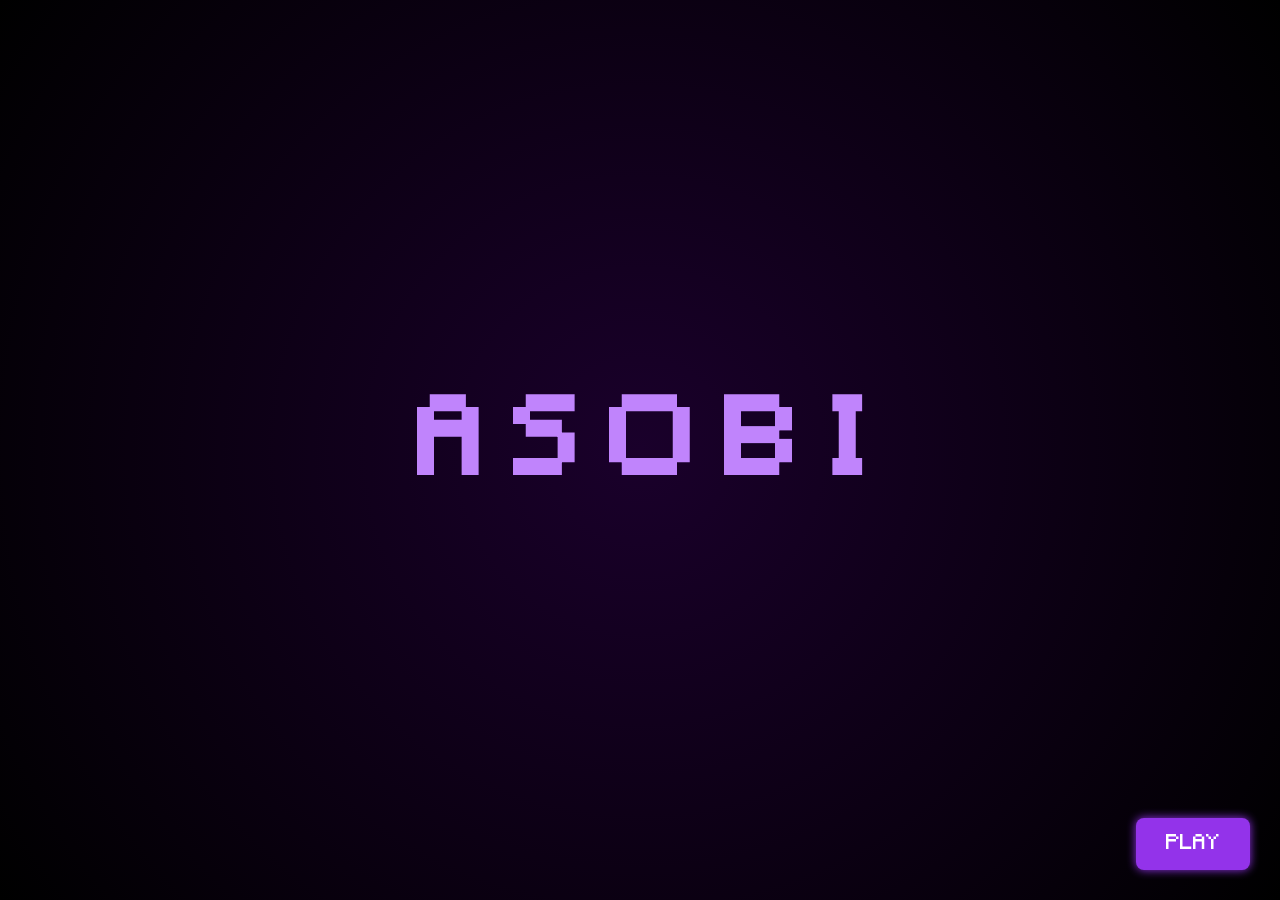
<file: index.html>
<!doctype html>
<html lang="en">
  <head>
    <meta charset="UTF-8" />
    <meta name="viewport" content="width=device-width, initial-scale=1.0" />
    <title>Welcome to ASOBI</title>
    <link rel="stylesheet" href="./css/styles.css" />
    <style>
      @font-face {
        font-family: "Minecraft";
        src: url("./assets/fonts/Minecraft.ttf") format("truetype");
      }
      body {
        height: 100vh;
        display: flex;
        justify-content: center;
        align-items: center;
        font-family: "Minecraft";
      }
      .welcome {
        font-size: clamp(2.5rem, 8vw, 20rem);
      }
      .welcome span {
        display: inline-block;
        color: #c084fc;
        animation: bounce 1s infinite;
      }
      .welcome span:nth-child(1) {
        animation-delay: 0s;
      }
      .welcome span:nth-child(2) {
        animation-delay: 0.1s;
      }
      .welcome span:nth-child(3) {
        animation-delay: 0.2s;
      }
      .welcome span:nth-child(4) {
        animation-delay: 0.3s;
      }
      .welcome span:nth-child(5) {
        animation-delay: 0.4s;
      }

      .play-btn {
        position: fixed;
        bottom: 30px;
        right: 30px;
        font-size: 20px;
        padding: 15px 30px;
        background: #9333ea;
        color: white;
        border: none;
        border-radius: 8px;
        cursor: pointer;
        box-shadow: 0 0 10px #9333ea;
        transition: 0.3s;
        font-family: 'Minecraft';
      }

      .play-btn:hover {
        background: #a855f7;
        transform: scale(1.1);
      }
      @keyframes bounce {
        0%,
        100% {
          transform: translateY(0);
        }
        50% {
          transform: translateY(-20px);
        }
      }
    </style>
  </head>
  <body>
    <h1 class="welcome">
      <span>A</span>
      <span>S</span>
      <span>O</span>
      <span>B</span>
      <span>I</span>
    </h1>
    <a href="games.html"><button class="play-btn">PLAY</button></a>
  </body>
</html>
</file>
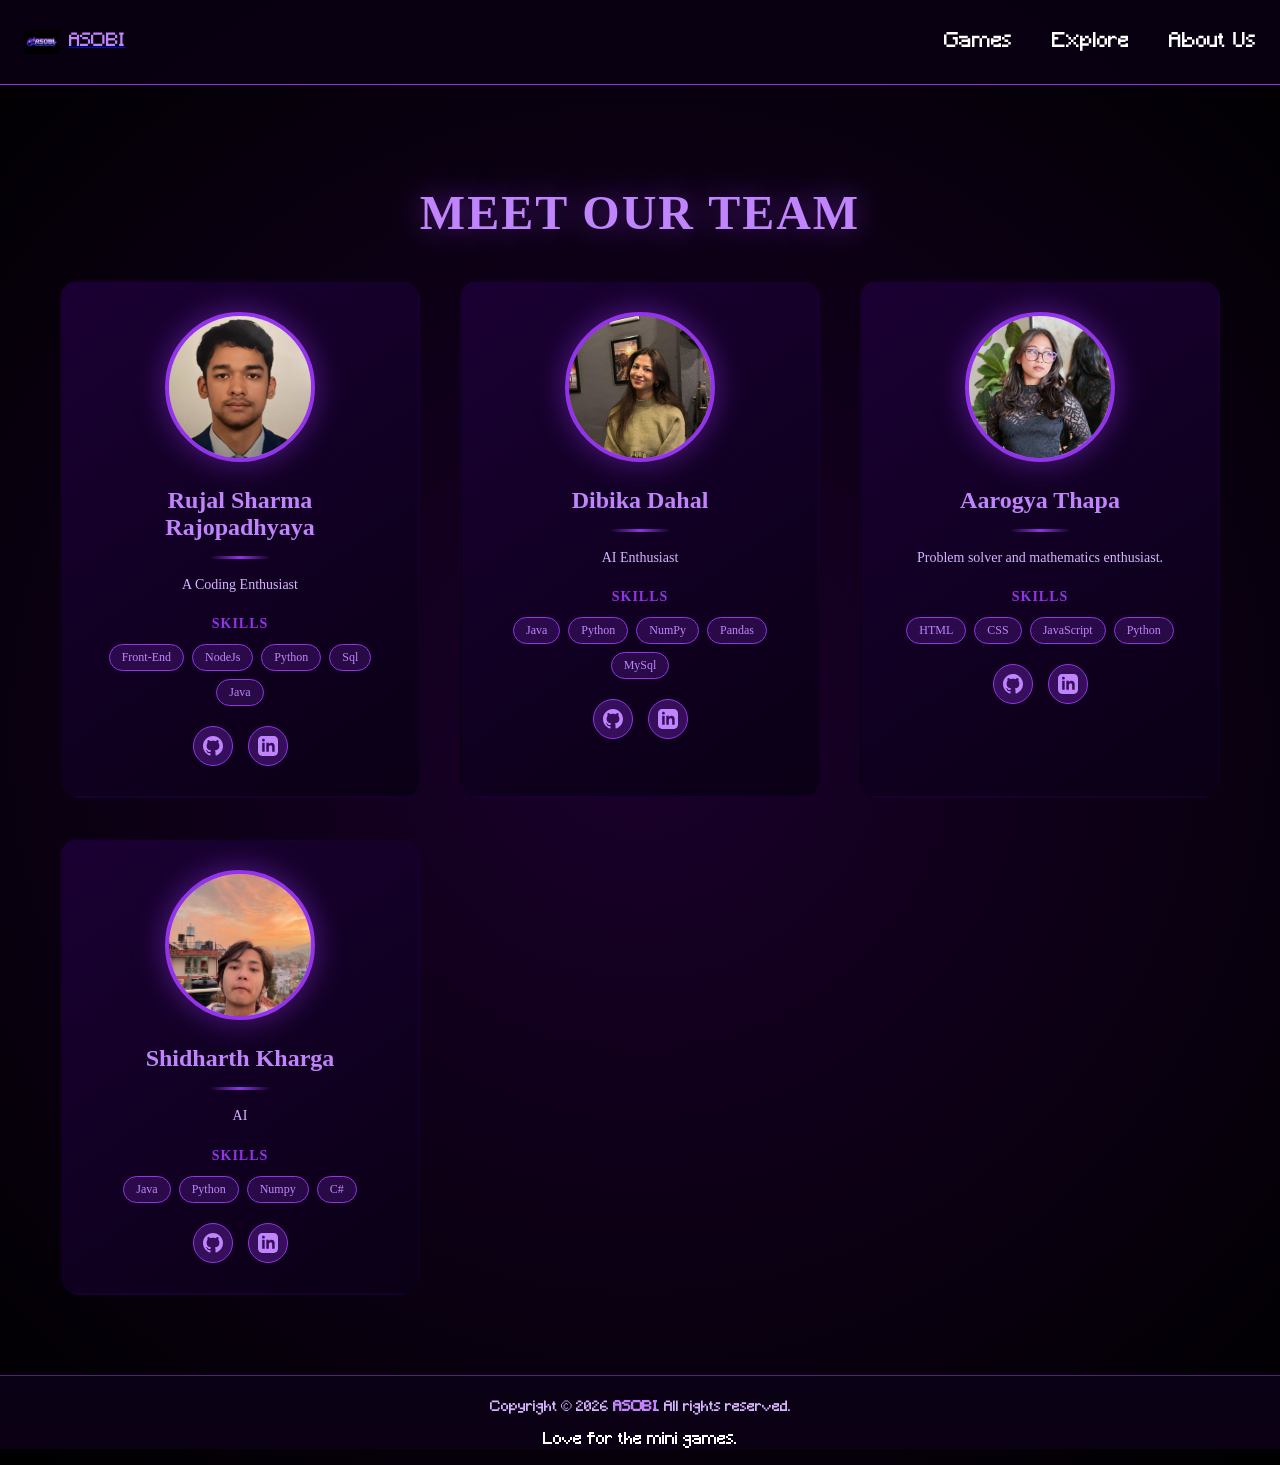
<file: about.html>
<!doctype html>
<html lang="en">
  <head>
    <meta charset="UTF-8" />
    <meta name="viewport" content="width=device-width, initial-scale=1.0" />
    <title>About</title>
    <link rel="stylesheet" href="./css/styles.css" />
    <style>
      @font-face {
        font-family: "Minecraft";
        src: url("./assets/fonts/Minecraft.ttf") format("truetype");
      }
      .about-section {
        padding: 60px 40px;
        max-width: 1400px;
        margin: 0 auto;
      }

      .section-header {
        text-align: center;
        margin-bottom: 20px;
      }

      .section-title {
        font-size: 48px;
        font-weight: bold;
        color: #c084fc;
        margin-bottom: 15px;
        text-shadow: 0 0 30px rgba(147, 51, 234, 0.6);
        letter-spacing: 2px;
      }

      .section-subtitle {
        font-size: 18px;
        color: #d8b4fe;
        max-width: 600px;
        margin: 0 auto 60px;
        line-height: 1.6;
      }

      .team-grid {
        display: grid;
        grid-template-columns: repeat(auto-fit, minmax(300px, 1fr));
        gap: 40px;
        padding: 20px;
      }

      .member-card {
        background: linear-gradient(145deg, #1a0033 0%, #0a0015 100%);
        border: 2px solid transparent;
        border-radius: 20px;
        padding: 30px;
        position: relative;
        overflow: hidden;
        transition: all 0.4s ease;
        cursor: pointer;
      }

      .member-card::before {
        content: "";
        position: absolute;
        top: 0;
        left: 0;
        right: 0;
        bottom: 0;
        background: linear-gradient(135deg, #9333ea 0%, #c084fc 100%);
        opacity: 0;
        transition: opacity 0.4s ease;
        z-index: 0;
        border-radius: 20px;
      }

      .member-card:hover::before {
        opacity: 0.1;
      }

      .member-card:hover {
        transform: translateY(-10px);
        border-color: #9333ea;
        box-shadow:
          0 20px 60px rgba(147, 51, 234, 0.6),
          0 0 40px rgba(147, 51, 234, 0.4);
      }

      .card-content {
        position: relative;
        z-index: 1;
      }

      .member-avatar {
        width: 150px;
        height: 150px;
        margin: 0 auto 25px;
        border-radius: 50%;
        border: 4px solid #9333ea;
        overflow: hidden;
        box-shadow: 0 0 30px rgba(147, 51, 234, 0.5);
        transition: all 0.4s ease;
        background: linear-gradient(135deg, #9333ea 0%, #c084fc 100%);
      }

      .member-card:hover .member-avatar {
        border-color: #c084fc;
        box-shadow: 0 0 40px rgba(147, 51, 234, 0.8);
        transform: scale(1.05);
      }

      .member-avatar img {
        width: 100%;
        height: 100%;
        object-fit: cover;
      }

      .member-info {
        text-align: center;
      }

      .member-name {
        font-size: 24px;
        font-weight: bold;
        color: #c084fc;
        margin-bottom: 8px;
        transition: all 0.3s ease;
      }

      .member-card:hover .member-name {
        color: #e9d5ff;
        text-shadow: 0 0 10px rgba(147, 51, 234, 0.8);
      }

      .member-role {
        font-size: 16px;
        color: #9333ea;
        font-weight: 600;
        margin-bottom: 15px;
        text-transform: uppercase;
        letter-spacing: 1px;
      }

      .member-bio {
        font-size: 14px;
        color: #d8b4fe;
        line-height: 1.6;
        margin-bottom: 20px;
      }
      .skills-label {
        font-size: 14px;
        font-weight: 700;
        color: #9333ea;
        text-transform: uppercase;
        letter-spacing: 1px;
        margin-bottom: 12px;
        text-align: center;
      }
      .member-skills {
        display: flex;
        flex-wrap: wrap;
        gap: 8px;
        justify-content: center;
        margin-bottom: 20px;
      }

      .skill-tag {
        background: rgba(147, 51, 234, 0.2);
        border: 1px solid #9333ea;
        padding: 5px 12px;
        border-radius: 15px;
        font-size: 12px;
        color: #c084fc;
        transition: all 0.3s ease;
      }

      .member-card:hover .skill-tag {
        background: rgba(147, 51, 234, 0.4);
        border-color: #c084fc;
      }

      .social-links {
        display: flex;
        justify-content: center;
        gap: 15px;
        margin-top: 20px;
      }

      .social-link {
        width: 40px;
        height: 40px;
        border-radius: 50%;
        background: rgba(147, 51, 234, 0.3);
        border: 1px solid #9333ea;
        display: flex;
        align-items: center;
        justify-content: center;
        text-decoration: none;
        color: #c084fc;
        font-size: 18px;
        transition: all 0.3s ease;
      }

      .social-link:hover {
        background: #9333ea;
        color: white;
        transform: translateY(-3px);
        box-shadow: 0 5px 15px rgba(147, 51, 234, 0.6);
      }

      .decorative-line {
        width: 60px;
        height: 3px;
        background: linear-gradient(90deg, transparent, #9333ea, transparent);
        margin: 15px auto;
      }
      @media (max-width: 768px) {
        .section-title {
          font-size: 36px;
        }

        .team-grid {
          grid-template-columns: 1fr;
          gap: 30px;
        }

        .about-section {
          padding: 40px 20px;
        }
      }
    </style>
  </head>
  <body>
    <nav class="navbar">
      <a href="./index.html"
        ><div class="logo">
          <img src="./assets/images/logo.png" alt="logo" />
          <span>ASOBI</span>
        </div></a
      >
      <div class="hamburger" id="hamburger">
        <span></span>
        <span></span>
        <span></span>
      </div>

      <ul class="nav-links" id="navLinks">
        <li><a href="./games.html">Games</a></li>
        <li><a href="./explore.html">Explore</a></li>
        <li><a href="./about.html">About Us</a></li>
      </ul>
    </nav>
    <section class="about-section">
      <div class="section-header">
        <h1 class="section-title">MEET OUR TEAM</h1>
      </div>

      <div class="team-grid" id="teamGrid"></div>
    </section>
    <footer class="footer">
      <p class="footer-copyright">
        Copyright © 2026 <strong>ASOBI</strong>. All rights reserved.
      </p>
      <p class="footer-text">Love for the mini games.</p>
    </footer>
    <script src="./js/about.js"></script>
    <script src="./js/main.js"></script>
  </body>
</html>
</file>
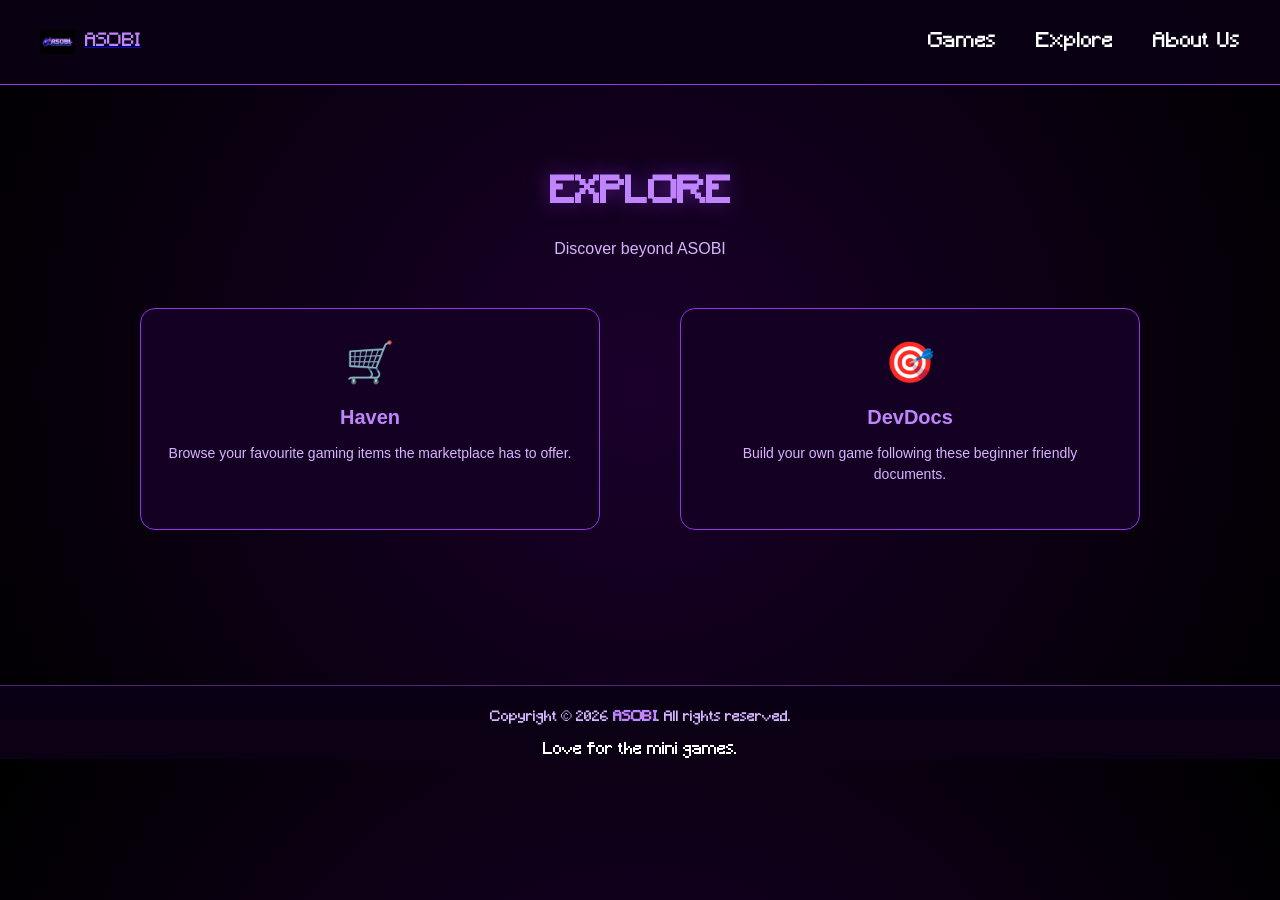
<file: explore.html>
<!doctype html>
<html lang="en">
  <head>
    <meta charset="UTF-8" />
    <meta name="viewport" content="width=device-width, initial-scale=1.0" />
    <title>Explore | ASOBI</title>
    <link rel="stylesheet" href="./css/styles.css" />
    <link rel="stylesheet" href="./css/explore.css" />
  </head>
  <body>
    <nav class="navbar">
      <a href="./index.html"
        ><div class="logo">
          <img src="./assets/images/logo.png" alt="logo" />
          <span>ASOBI</span>
        </div></a
      >
      <div class="hamburger" id="hamburger">
        <span></span>
        <span></span>
        <span></span>
      </div>

      <ul class="nav-links" id="navLinks">
        <li><a href="./games.html">Games</a></li>
        <li><a href="./explore.html">Explore</a></li>
        <li><a href="./about.html">About Us</a></li>
      </ul>
    </nav>

    <section class="explore-section">
      <h2 class="section-title">EXPLORE</h2>
      <p class="section-desc">Discover beyond ASOBI</p>

      <div class="card-grid">
        <a href="https://gladiolus-bat.github.io/Haven/pages/electronics.html" class="explore-card">
          <div class="card-icon">🛒</div>
          <h3>Haven</h3>
          <p>Browse your favourite gaming items the marketplace has to offer.</p>
        </a>

        <a href="https://developers-documentation-site.vercel.app/HTML/your-first-project.html" class="explore-card">
          <div class="card-icon">🎯</div>
          <h3>DevDocs</h3>
          <p>Build your own game following these beginner friendly documents.</p>
        </a>
      </div>
    </section>

    <footer class="footer">
      <p class="footer-copyright">
          Copyright © 2026 <strong>ASOBI</strong>. All rights reserved.
      </p>
      <p class="footer-text">
          Love for the mini games.
      </p>
    </footer>

    <script src="./js/main.js"></script>
  </body>
</html>
</file>
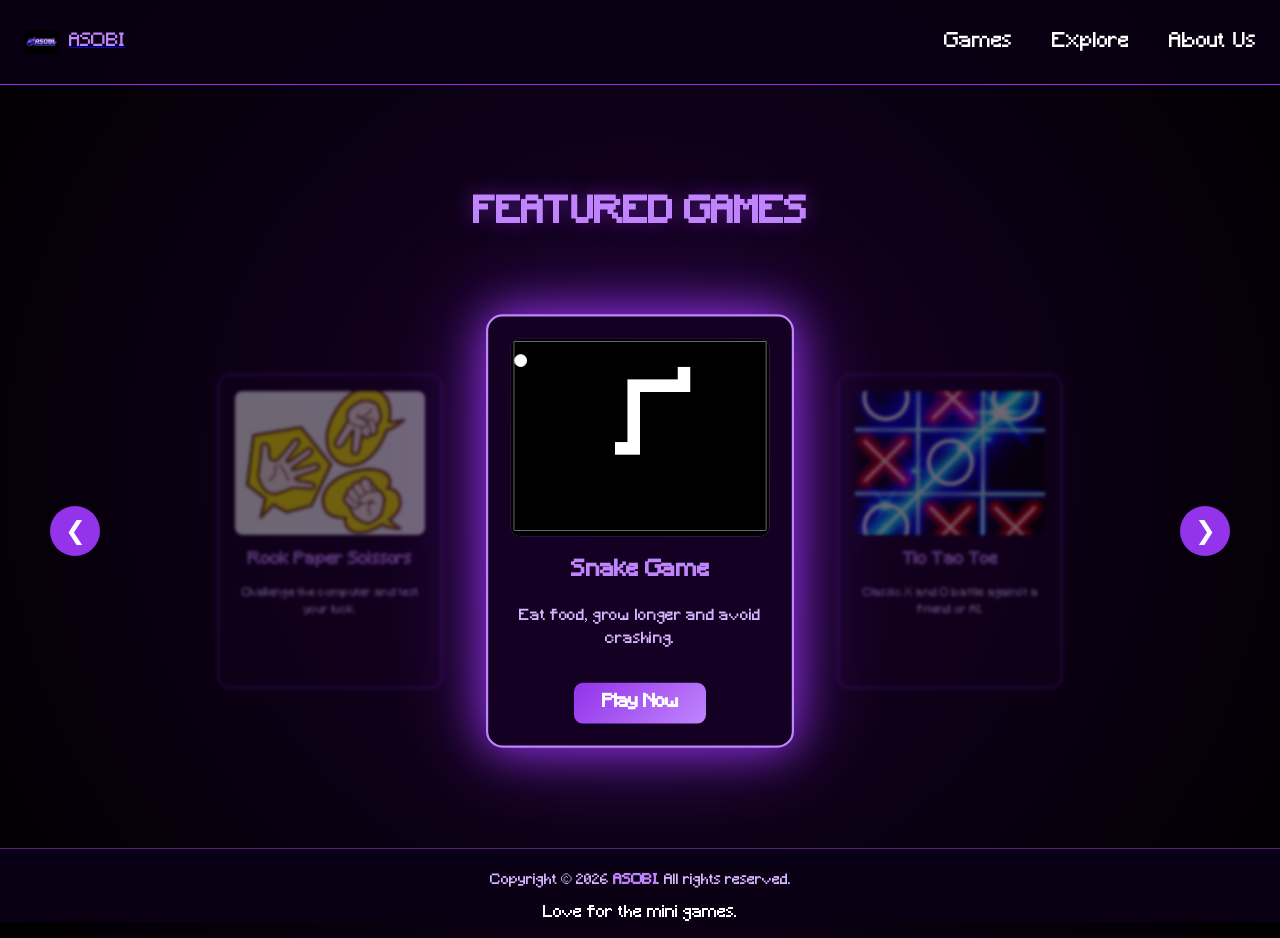
<file: games.html>
<!doctype html>
<html lang="en">
  <head>
    <meta charset="UTF-8" />
    <meta name="viewport" content="width=device-width, initial-scale=1.0" />
    <title>Enjoy Games</title>
    <link rel="stylesheet" href="./css/styles.css" />
    <style>
      @font-face {
        font-family: "Minecraft";
        src: url("./assets/fonts/Minecraft.ttf") format("truetype");
      }
      body {
        font-family: "Minecraft";
      }

      .games-section {
        padding: 80px 0;
        text-align: center;
      }

      .section-title {
        color: #c084fc;
        margin-bottom: 40px;
      }
      .games-section {
        padding: 80px 20px;
        text-align: center;
      }

      .section-title {
        font-size: 36px;
        font-weight: bold;
        color: #c084fc;
        margin-bottom: 60px;
        text-shadow: 0 0 20px rgba(147, 51, 234, 0.5);
      }

      .carousel-container {
        position: relative;
        max-width: 1200px;
        margin: auto;
        overflow: visible;
        padding: 40px 80px;
      }

      .carousel {
        display: flex;
        gap: 30px;
        justify-content: center;
        align-items: center;
      }

      .card {
        background: #140022;
        border: 1px solid #9333ea;
        border-radius: 15px;
        width: 280px;
        padding: 20px;
        color: white;
        box-shadow: 0 0 15px rgba(147, 51, 234, 0.2);
        transform: scale(0.8);
        opacity: 0.4;
        filter: blur(2px);
        transition: all 0.5s ease;
        flex-shrink: 0;
      }

      .card img {
        width: 100%;
        height: 180px;
        object-fit: cover;
        border-radius: 10px;
        background: linear-gradient(135deg, #9333ea 0%, #c084fc 100%);
      }

      .card h3 {
        margin-top: 15px;
        color: #c084fc;
        font-size: 20px;
        font-family: "Minecraft";
      }

      .card p {
        font-size: 14px;
        color: #d8b4fe;
        margin-top: 10px;
        line-height: 1.5;
        font-family: "Minecraft";
      }
      .play {
        display: inline-block;
        margin-top: 15px;
        padding: 10px 25px;
        background: linear-gradient(135deg, #9333ea 0%, #c084fc 100%);
        color: white;
        text-decoration: none;
        border-radius: 8px;
        font-weight: bold;
        transition: all 0.3s ease;
        text-align: center;
      }
      .play:hover {
        transform: translateY(-2px);
        box-shadow: 0 5px 20px rgba(147, 51, 234, 0.6);
      }
      .card:not(.active) .play {
        opacity: 0;
        pointer-events: none;
      }
      .card.active .play {
        opacity: 1;
      }
      .card.active {
        transform: scale(1.1);
        opacity: 1;
        filter: blur(0px);
        box-shadow:
          0 0 40px rgba(147, 51, 234, 0.9),
          0 0 80px rgba(147, 51, 234, 0.6);
        border-color: #c084fc;
        border-width: 2px;
        z-index: 5;
      }

      .card:hover:not(.active) {
        opacity: 0.6;
        filter: blur(1px);
        cursor: not-allowed;
      }

      .arrow {
        position: absolute;
        top: 50%;
        transform: translateY(-50%);
        background: #9333ea;
        border: none;
        color: white;
        font-size: 25px;
        width: 50px;
        height: 50px;
        border-radius: 50%;
        cursor: pointer;
        z-index: 10;
        transition: all 0.3s ease;
      }

      .arrow:hover {
        background: #a855f7;
        transform: translateY(-50%) scale(1.1);
      }

      .arrow:disabled {
        opacity: 0;
        cursor: not-allowed;
        pointer-events: none;
      }

      .left {
        left: 10px;
      }

      .right {
        right: 10px;
      }

      @media (max-width: 768px) {
        .carousel-container {
          padding: 20px;
          overflow-y: auto;
          max-height: 80vh;
        }

        .arrow{
          display: none !important;
        }

        .carousel {
          flex-direction: column;
          gap: 30px;
        }

        .card {
          width: 100%;
          max-width: 350px;
          transform: scale(1) !important;
          opacity: 1 !important;
          filter: blur(0px) !important;
          cursor: pointer !important;
          box-shadow: 0 0 30px rgba(147, 51, 234, 0.8) !important;
          border-color: #c084fc !important;
        }

        .card .play {
          opacity: 1 !important;
          pointer-events: all !important;
        }

        .card:hover {
          transform: scale(1.05) !important;
        }

        .section-title {
          font-size: 28px;
        }
      }
    </style>
  </head>
  <body>
    <nav class="navbar">
      <a href="./index.html"
        ><div class="logo">
          <img src="./assets/images/logo.png" alt="logo" />
          <span>ASOBI</span>
        </div></a
      >
      <div class="hamburger" id="hamburger">
        <span></span>
        <span></span>
        <span></span>
      </div>

      <ul class="nav-links" id="navLinks">
        <li><a href="./games.html">Games</a></li>
        <li><a href="./explore.html">Explore</a></li>
        <li><a href="./about.html">About Us</a></li>
      </ul>
    </nav>
    <section class="games-section">
      <h2 class="section-title">FEATURED GAMES</h2>
      <div class="carousel-container">
        <button class="arrow left">&#10094;</button>
        <div class="carousel" id="gameCarousel"></div>
        <button class="arrow right">&#10095;</button>
      </div>
    </section>
    <footer class="footer">
      <p class="footer-copyright">
        Copyright © 2026 <strong>ASOBI</strong>. All rights reserved.
      </p>
      <p class="footer-text">Love for the mini games.</p>
    </footer>
    <script src="./js/gamesCard.js"></script>
    <script src="./js/main.js"></script>
  </body>
</html>
</file>
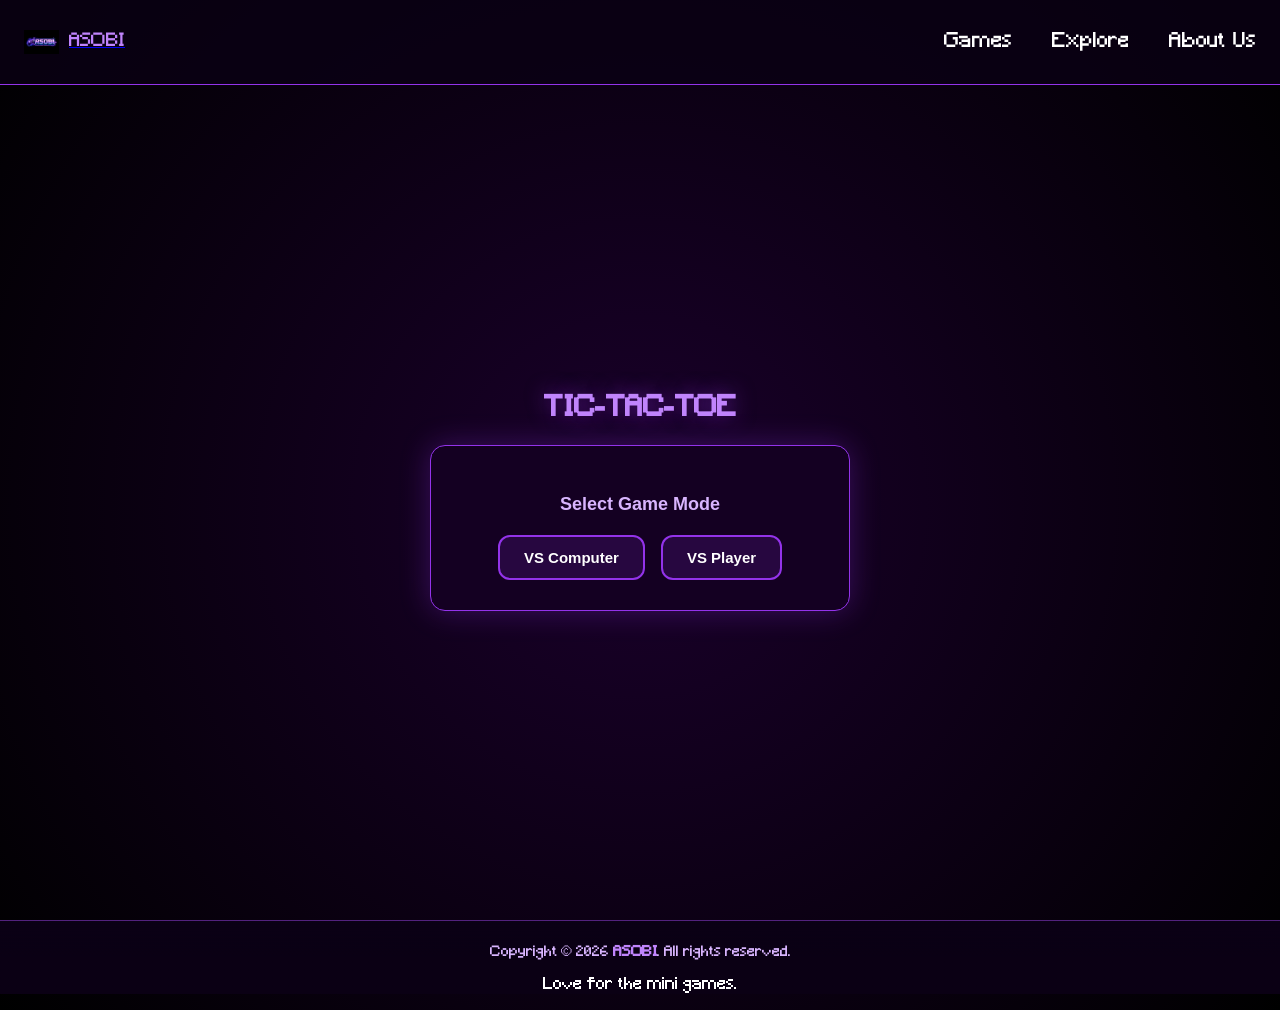
<file: games/tictactoe.html>
<!DOCTYPE html>
<html lang="en">
<head>
  <meta charset="UTF-8" />
  <meta name="viewport" content="width=device-width, initial-scale=1.0" />
  <title>Tic-Tac-Toe | ASOBI</title>
  <link rel="stylesheet" href="../css/styles.css" />
  <link rel="stylesheet" href="../css/tictactoe.css" />
</head>
<body>
  <nav class="navbar">
      <a href="../index.html"
        ><div class="logo">
          <img src="../assets/images/logo.png" alt="logo" />
          <span>ASOBI</span>
        </div></a>
      <div class="hamburger" id="hamburger">
        <span></span>
        <span></span>
        <span></span>
      </div>

      <ul class="nav-links" id="navLinks">
        <li><a href="../games.html">Games</a></li>
        <li><a href="../explore.html">Explore</a></li>
        <li><a href="../about.html">About Us</a></li>
      </ul>
    </nav>

  <section class="game-section">
    <h2 class="section-title">TIC-TAC-TOE</h2>
    <div class="game-container">

      <!-- mode selection screen -->
      <div id="mode-selection">
        <p class="subtitle">Select Game Mode</p>
        <div class="mode-buttons">
          <button class="mode-btn" id="single-player-btn">VS Computer</button>
          <button class="mode-btn" id="two-player-btn">VS Player</button>
        </div>
      </div>

      <!-- main game screen (hidden initially) -->
      <div id="game-area" style="display: none;">
        <div class="scoreboard">
          <div class="score x-score">
            <span id="x-label">Player X</span>
            <span id="x-score">0</span>
          </div>
          <div class="score d-score">
            <span>Draws</span>
            <span id="d-score">0</span>
          </div>
          <div class="score o-score">
            <span id="o-label">Player O</span>
            <span id="o-score">0</span>
          </div>
        </div>

        <div class="board" id="board">
          <div class="cell" data-index="0"></div>
          <div class="cell" data-index="1"></div>
          <div class="cell" data-index="2"></div>
          <div class="cell" data-index="3"></div>
          <div class="cell" data-index="4"></div>
          <div class="cell" data-index="5"></div>
          <div class="cell" data-index="6"></div>
          <div class="cell" data-index="7"></div>
          <div class="cell" data-index="8"></div>
        </div>

        <div class="game-buttons">
          <button class="btn menu-btn" id="menu">Back to Menu</button>
          <button class="btn reset-btn" id="reset-btn">Reset Game</button>
        </div>
      </div>

    </div>
  </section>
  <footer class="footer">
        <p class="footer-copyright">
            Copyright © 2026 <strong>ASOBI</strong>. All rights reserved.
        </p>
        <p class="footer-text">
            Love for the mini games.
        </p>
    </footer>
  <script src="../js/tictactoe.js"></script>
  <script src="../js/main.js"></script>
</body>
</html>
</file>
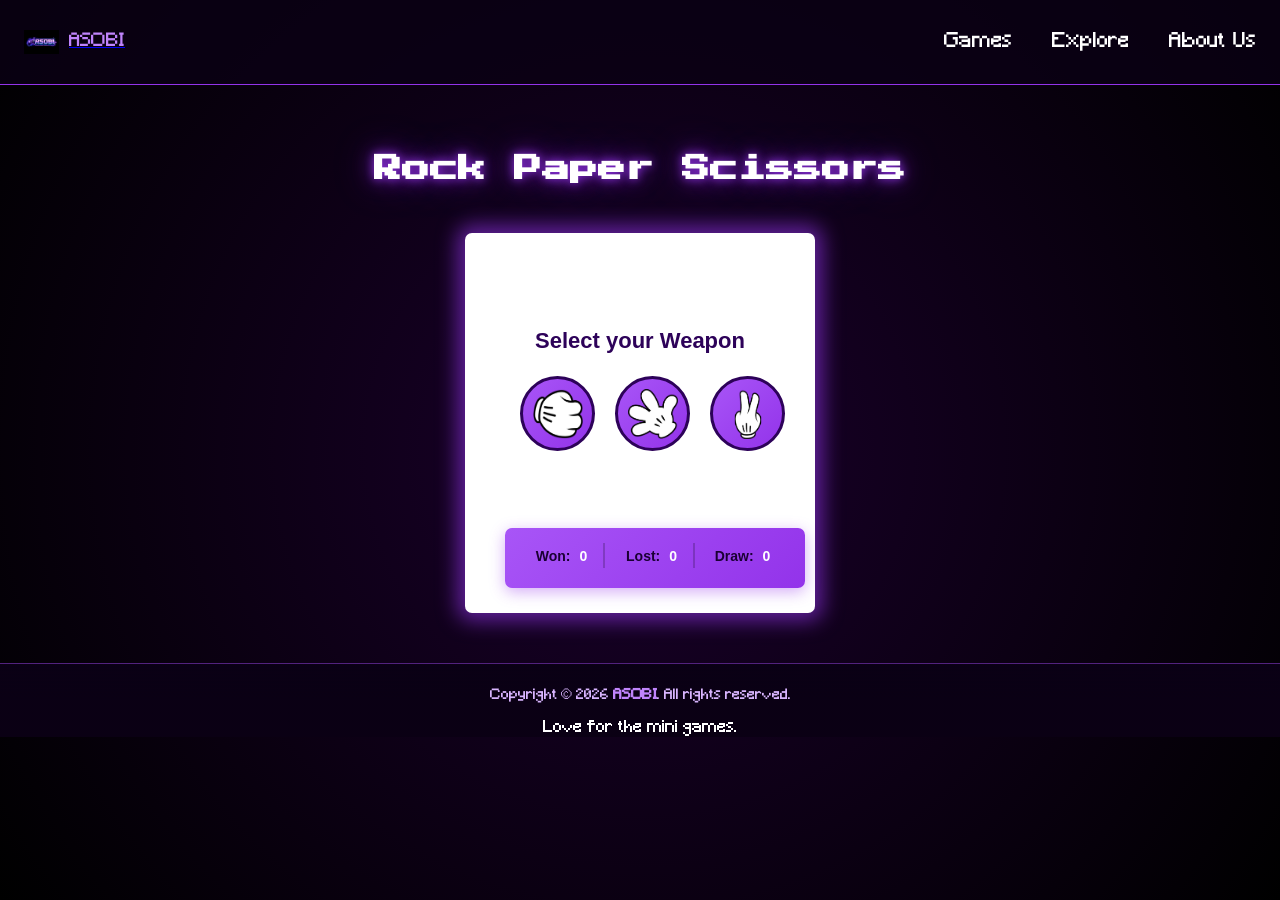
<file: games/rock_paper_scissors/rock_paper_scissors.html>
<!doctype html>
<html lang="en">
  <head>
    <meta charset="UTF-8" />
    <meta name="viewport" content="width=device-width, initial-scale=1.0" />
    <!--Stylesheet-->
    <link rel="stylesheet" href="./rock_paper_scissors.css" />
    <link rel="stylesheet" href="../../css/styles.css">
    <title>Rock Paper Scissors</title>
    <style>
        @font-face {
        font-family: "Minecraft";
        src: url("../../assets/fonts/Minecraft.ttf") format("truetype");
      }
    </style>
  </head>
  <body>
    <nav class="navbar">
      <a href="../../index.html"
        ><div class="logo">
          <img src="../../assets/images/logo.png" alt="logo" />
          <span>ASOBI</span>
        </div></a
      >
      <div class="hamburger" id="hamburger">
        <span></span>
        <span></span>
        <span></span>
      </div>

      <ul class="nav-links" id="navLinks">
        <li><a href="../../games.html">Games</a></li>
        <li><a href="../../explore.html">Explore</a></li>
        <li><a href="../../about.html">About Us</a></li>
      </ul>
    </nav>
    <h1 class="page-title">Rock Paper Scissors</h1>

    <div class="container">
      <div class="weapon-box">
        <h3>Select your Weapon</h3>
        <div class="weapons">
          <div class="Rock">
            <img src="../../assets/images/RPS/rock.png" alt="Rock" />
          </div>
          <div class="Paper">
            <img src="../../assets/images/RPS/paper.png" alt="Paper" />
          </div>
          <div class="Scissors">
            <img src="../../assets/images/RPS/scissors.png" alt="Scissors" />
          </div>
        </div>
      </div>

      <div class="player-choices">
        <h3>Player <span>V/S</span> Computer</h3>
        <div class="player-choice">
          <img src="../../assets/images/RPS/rock.png" alt="" />
        </div>
        <div class="computer-choice">
          <img src="../../assets/images/RPS/rock.png" alt="" />
        </div>
      </div>

      <div class="result-box">
        <h3>Congrats, You Won! &#x1F389;</h3>
        <button class="play-again">&#x21BB; Play Again</button>
      </div>

      <div class="score-box">
        <div class="won">
          <h3>Won: <span>0</span></h3>
        </div>
        <div class="lost">
          <h3>Lost: <span>0</span></h3>
        </div>
        <div class="draw">
          <h3>Draw: <span>0</span></h3>
        </div>
      </div>
    </div>
    <footer class="footer">
        <p class="footer-copyright">
            Copyright © 2026 <strong>ASOBI</strong>. All rights reserved.
        </p>
        <p class="footer-text">
            Love for the mini games.
        </p>
    </footer>
    <script src="rock_paper_scissors.js"></script>
    <script src="../../js/main.js"></script>
  </body>
</html>
</file>
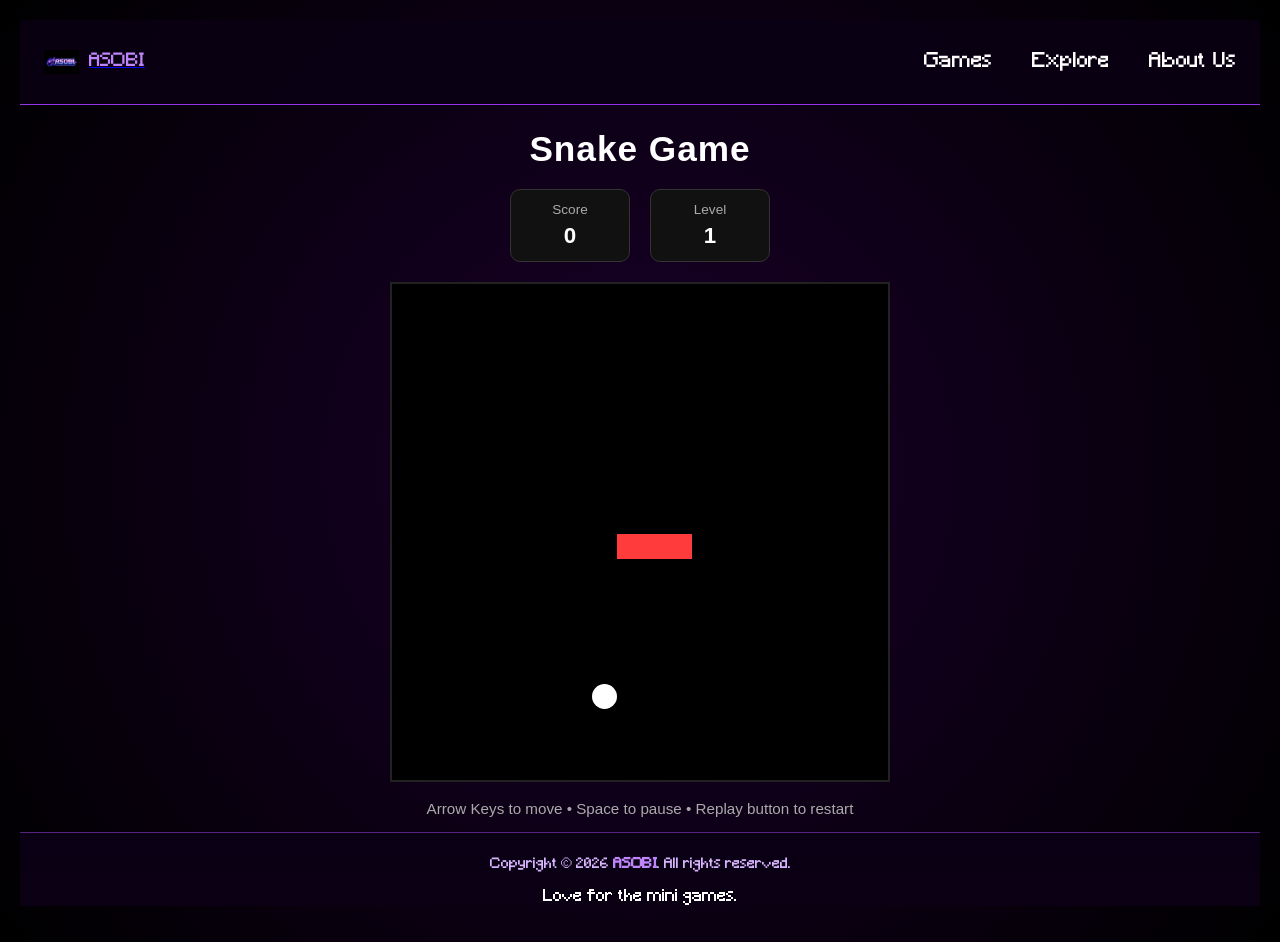
<file: games/snake_game/snake_game.html>
<!DOCTYPE html>
<html lang="en">
<head>
  <meta charset="UTF-8" />
  <meta name="viewport" content="width=device-width, initial-scale=1.0" />
  <title>Snake Game</title>
  <link rel="stylesheet" href="snake_game.css" />
  <link rel="stylesheet" href="../../css/styles.css">
  <style>
    @font-face {
        font-family: "Minecraft";
        src: url("../../assets/fonts/Minecraft.ttf") format("truetype");
      }
  </style>
</head>
<body>
  <main class="game-page">
    <nav class="navbar">
      <a href="../../index.html"
        ><div class="logo">
          <img src="../../assets/images/logo.png" alt="logo" />
          <span>ASOBI</span>
        </div></a
      >
      <div class="hamburger" id="hamburger">
        <span></span>
        <span></span>
        <span></span>
      </div>

      <ul class="nav-links" id="navLinks">
        <li><a href="../../games.html">Games</a></li>
        <li><a href="../../explore.html">Explore</a></li>
        <li><a href="../../about.html">About Us</a></li>
      </ul>
    </nav>
    <h1 class="game-title">Snake Game</h1>

    <section class="game-info">
      <div class="info-box">
        <span class="label">Score</span>
        <span id="score">0</span>
      </div>

      <div class="info-box">
        <span class="label">Level</span>
        <span id="level">1</span>
      </div>
    </section>

    <section class="board-wrapper">
      <div id="game-board"></div>

      <div id="game-overlay" class="hidden">
        <div class="overlay-box">
          <h2 id="overlay-title">Paused</h2>
          <p>Score: <span id="overlay-score">0</span></p>
          <p>Level: <span id="overlay-level">1</span></p>
          <p id="overlay-message"></p>
          <button id="replay-btn">Replay</button>
          <button id="exit-btn">Exit</button>
          <button id="resume-btn" class="hidden">Resume</button>
        </div>
      </div>
    </section>

    <p class="controls-text">
      Arrow Keys to move • Space to pause • Replay button to restart
    </p>
    <footer class="footer">
        <p class="footer-copyright">
            Copyright © 2026 <strong>ASOBI</strong>. All rights reserved.
        </p>
        <p class="footer-text">
            Love for the mini games.
        </p>
    </footer>
  </main>
  <script src="snake_game.js"></script>
  <script src="../../js/main.js"></script>
</body>
</html>
</file>
<file: css/styles.css>
@font-face {
  font-family: "Minecraft";
  src: url("./assets/fonts/Minecraft.ttf") format("truetype");
}
*{
  box-sizing: border-box;
}
body {
  margin: 0;
  background: radial-gradient(circle, #1a002b, #000);
  color: white;
}
.navbar {
  width: 100%;
  display: flex;
  justify-content: space-between;
  align-items: center;
  padding: 15px 24px;
  background: rgba(10, 0, 20, 0.8);
  border-bottom: 1px solid #9333ea;
  position: sticky;
  font-family: "Minecraft";
  top: 0;
  z-index: 100;
}

.logo {
  display: flex;
  align-items: center;
  gap: 10px;
}

.logo img {
  width: 35px;
}
.logo span {
  font-size: 18px;
  color: #c084fc;
}
.nav-links {
  list-style: none;
  display: flex;
  gap: 40px;
}

.nav-links a {
  text-decoration: none;
  color: white;
  font-size: 20px;
  transition: 0.3s;
}
.nav-links a:hover {
  color: #c084fc;
  text-shadow: 0 0 8px #9333ea;
}
.hamburger {
  display: none;
  flex-direction: column;
  cursor: pointer;
  gap: 6px;
  z-index: 101;
  padding: 10px;
}

.hamburger span {
  width: 30px;
  height: 3px;
  background: #c084fc;
  border-radius: 3px;
  transition: all 0.3s ease;
  display: block;
}
.hamburger.active span:nth-child(1) {
  transform: rotate(45deg) translate(9px, 9px);
  background: #fff;
}

.hamburger.active span:nth-child(2) {
  opacity: 0;
}

.hamburger.active span:nth-child(3) {
  transform: rotate(-45deg) translate(8px, -8px);
  background: #fff;
}


.footer {
  background:
    linear-gradient(180deg, rgba(10, 0, 20, 0) 0%, rgba(10, 0, 20, 0.95) 50%),
    #0a0015;
  max-width: 100%;
  margin: 0 auto;
  padding-top: 10px;
  border-top: 1px solid rgba(153, 68, 232, 0.5);
  text-align: center;
  font-family: "Minecraft";
}
.footer-copyright {
  color: #d8b4fe;
  font-size: 14px;
  margin-bottom: 10px;
}
.footer-copyright strong {
  color: #c084fc;
  font-weight: bold;
}

@media (max-width: 768px) {
  .navbar {
    padding: 15px 20px;
  }
  .hamburger {
    display: flex;
  }
  .nav-links {
    position: absolute;
    top: 100%;
    right: 20px;
    width: 220px;
    background: rgba(10, 0, 20, 0.98);
    backdrop-filter: blur(10px);
    border: 2px solid #9333ea;
    border-radius: 12px;
    flex-direction: column;
    gap: 0;
    padding: 15px 0;
    margin-top: 10px;
    opacity: 0;
    visibility: hidden;
    transform: translateY(-20px);
    pointer-events: none;
    transition: all 0.3s ease;
    box-shadow: 0 10px 40px rgba(147, 51, 234, 0.6);
  }
  .nav-links.active {
    opacity: 1;
    visibility: visible;
    transform: translateY(0);
    pointer-events: all;
  }

  .nav-links li {
    padding: 0;
    margin: 0;
  }

  .nav-links a {
    font-size: 16px;
    display: block;
    padding: 15px 20px;
    border-bottom: 1px solid rgba(147, 51, 234, 0.3);
    transition: all 0.3s ease;
  }

  .nav-links li:last-child a {
    border-bottom: none;
  }

  .nav-links a:hover {
    background: rgba(147, 51, 234, 0.3);
    padding-left: 25px;
  }

}
</file>
<file: css/explore.css>
@font-face {
  font-family: "Minecraft";
  src: url("../assets/fonts/Minecraft.ttf") format("truetype");
}

/* navbar */
.navbar {
  display: flex;
  justify-content: space-between;
  align-items: center;
  padding: 15px 40px;
  background: rgba(10, 0, 20, 0.9);
  border-bottom: 1px solid #9333ea;
  position: sticky;
  top: 0;
  z-index: 100;
}
.logo {
  display: flex;
  align-items: center;
  gap: 10px;
}
.logo img { width: 35px; }
.logo span {
  font-size: 18px;
  color: #c084fc;
  font-family: "Minecraft", sans-serif;
}
.nav-links {
  list-style: none;
  display: flex;
  gap: 40px;
}
.nav-links a {
  text-decoration: none;
  color: white;
  font-size: 20px;
  font-family: "Minecraft", sans-serif;
  transition: 0.3s;
}
.nav-links a:hover {
  color: #c084fc;
  text-shadow: 0 0 8px #9333ea;
}

/* explore section */
.explore-section {
  display: flex;
  flex-direction: column;
  align-items: center;
  padding: 60px 20px;
  height: 600px;
}

.section-title {
  font-size: 36px;
  color: #c084fc;
  margin-bottom: 10px;
  text-shadow: 0 0 20px rgba(147, 51, 234, 0.5);
  font-family: "Minecraft", sans-serif;
}

.section-desc {
  font-size: 16px;
  color: #d8b4fe;
  margin-bottom: 50px;
  font-family: 'Segoe UI', Tahoma, Geneva, Verdana, sans-serif;
}

/* card grid */
.card-grid {
  display: grid;
  grid-template-columns: repeat(2, 1fr);
  gap: 80px;
  max-width: 1000px;
  width: 100%;
}

.explore-card {
  background: #140022;
  border: 1px solid #9333ea;
  border-radius: 15px;
  padding: 30px 25px;
  text-decoration: none;
  text-align: center;
  transition: 0.3s;
  cursor: pointer;
}

.explore-card:hover {
  border-color: #c084fc;
  transform: translateY(-5px);
  box-shadow: 0 0 30px rgba(147, 51, 234, 0.4);
}

.card-icon {
  font-size: 40px;
  margin-bottom: 15px;
}

.explore-card h3 {
  font-size: 20px;
  color: #c084fc;
  margin-bottom: 10px;
  font-family: 'Segoe UI', Tahoma, Geneva, Verdana, sans-serif;
}

.explore-card p {
  font-size: 14px;
  color: #d8b4fe;
  line-height: 1.5;
  font-family: 'Segoe UI', Tahoma, Geneva, Verdana, sans-serif;
}
</file>
<file: css/tictactoe.css>
@font-face {
  font-family: "Minecraft";
  src: url("../assets/fonts/Minecraft.ttf") format("truetype");
}


/* game layout */
.game-section {
  display: flex;
  flex-direction: column;
  align-items: center;
  justify-content: center;
  text-align: center;
  height: calc(100vh - 65px);
  padding: 20px;
  overflow: hidden;
}

.section-title {
  font-size: 28px;
  color: #c084fc;
  margin: 0 0 20px 0;
  text-shadow: 0 0 20px rgba(147, 51, 234, 0.5);
  font-family: "Minecraft", sans-serif;
}
.game-container {
  background: #140022;
  border: 1px solid #9333ea;
  border-radius: 15px;
  padding: 30px;
  box-shadow: 0 0 30px rgba(147, 51, 234, 0.3);
  max-width: 420px;
  width: 100%;
}

/* mode selection */
.subtitle {
  font-size: 18px;
  color: #d8b4fe;
  margin-bottom: 20px;
  font-family: 'Segoe UI', Tahoma, Geneva, Verdana, sans-serif;
  font-weight: 600;
}
.mode-buttons {
  display: flex;
  justify-content: center;
  gap: 16px;
  flex-wrap: wrap;
}
.mode-btn {
  padding: 12px 24px;
  font-size: 15px;
  font-weight: 600;
  color: white;
  background: rgba(147, 51, 234, 0.15);
  border: 2px solid #9333ea;
  border-radius: 12px;
  cursor: pointer;
  transition: 0.3s;
  font-family: 'Segoe UI', Tahoma, Geneva, Verdana, sans-serif;
}
.mode-btn:hover {
  background: rgba(147, 51, 234, 0.4);
  border-color: #c084fc;
  transform: scale(1.05);
}

/* scoreboard */
.scoreboard {
  display: flex;
  justify-content: center;
  gap: 35px;
  margin-bottom: 20px;
}
.score {
  display: flex;
  flex-direction: column;
  align-items: center;
}
.score span:first-child {
  font-weight: 600;
  font-size: 12px;
  color: #d8b4fe;
  opacity: 0.8;
  margin-bottom: 2px;
  font-family: 'Segoe UI', Tahoma, Geneva, Verdana, sans-serif;
}
.score span:last-child {
  font-size: 22px;
  font-weight: bold;
  font-family: 'Segoe UI', Tahoma, Geneva, Verdana, sans-serif;
  color: white;
}

/* board */
.board {
  display: grid;
  grid-template-columns: repeat(3, 90px);
  grid-template-rows: repeat(3, 90px);
  gap: 8px;
  justify-content: center;
  margin-bottom: 24px;
}
.cell {
  width: 90px;
  height: 90px;
  background: rgba(147, 51, 234, 0.08);
  border: 2px solid rgba(147, 51, 234, 0.4);
  border-radius: 10px;
  display: flex;
  justify-content: center;
  align-items: center;
  font-size: 35px;
  font-weight: bold;
  cursor: pointer;
  transition: 0.2s;
  user-select: none;
  font-family: "Minecraft", sans-serif;
}
.cell:hover:not(.taken) {
  background: rgba(147, 51, 234, 0.2);
  border-color: #9333ea;
}
.cell.taken { cursor: not-allowed; }
.cell.x {
  color: #c084fc;
  text-shadow: 0 0 10px rgba(192, 132, 252, 0.5);
}
.cell.o {
  color: #f472b6;
  text-shadow: 0 0 10px rgba(244, 114, 182, 0.5);
}
.cell.win {
  background: rgba(147, 51, 234, 0.3);
  border-color: #c084fc;
  box-shadow: 0 0 15px rgba(147, 51, 234, 0.5);
}

/* buttons */
.game-buttons { 
  display: flex; 
  justify-content: center; 
  gap: 15px; 
}
.btn {
  padding: 10px 24px;
  font-size: 14px;
  font-weight: 600;
  color: #fff;
  border: 1px solid #a855f7;
  border-radius: 30px;
  cursor: pointer;
  transition: 0.3s;
  font-family: 'Segoe UI', Tahoma, Geneva, Verdana, sans-serif;
  background: linear-gradient(135deg, #9333ea, #7c3aed);
}
.btn:hover {
  transform: scale(1.05);
  box-shadow: 0 0 15px rgba(147, 51, 234, 0.5);
  border-color: #c084fc;
}
</file>
<file: games/rock_paper_scissors/rock_paper_scissors.css>
/* Google Font Import - Varela Round */
@import url('https://fonts.googleapis.com/css2?family=Press+Start+2P&display=swap');
@font-face {
        font-family: "Minecraft";
        src: url("./assets/fonts/Minecraft.ttf") format("truetype");
      }


body {
    background: radial-gradient(circle at center, #9333ea 0%, #2d0259 50%, #1a0033 100%);
    min-height: 100vh;
    font-family: "Varela Round", sans-serif;
    position: relative;
}

.container{
    min-height: 380px;
    margin: 50px auto; 
    width: 350px;
    background: #fff;
    border-radius: 7px;
    padding: 25px;
    box-shadow: 0 0 20px 8px rgba(147, 51, 234, 0.6);
    position: relative;
    transition: height 0.3s ease;
}

.page-title {
    text-align: center;
    font-family: 'Press Start 2P', cursive;
    font-size: 28px;
    color: #ffffff;
    text-shadow: 0 0 10px rgba(147, 51, 234, 0.9), 
                 0 0 20px rgba(147, 51, 234, 0.6), 
                 0 0 40px rgba(147, 51, 234, 0.4);
    margin-top: 70px;
    white-space: nowrap;
}

.container .weapon-box,
.container .player-choices {
    height: 120px;
    width: 100%;
    margin-top: 70px;
}

.container .weapon-box h3 {
    text-align: center;
    font-weight: 700;       
    font-size: 22px;  
    color: #2d0259;      
}

.container .weapon-box .weapons {
    height: 80px;
    width: 100%;
    margin: 15px;
}

.container .weapon-box .weapons div {
    height: 75px;
    width: 75px;
    background: linear-gradient(135deg, #a855f7 0%, #9333ea 100%);
    border: 3px solid #2d0259;
    border-radius: 50%;
    float: left;
    margin-left: 20px;
    display: flex;
    align-items: center;
    justify-content: center;
    position: relative;
    left: -5px;
    cursor: pointer;
    transition: all 0.3s ease;
}

.container .weapon-box .weapons div:hover {
    transform: scale(1.1);
    box-shadow: 0 0 20px rgba(147, 51, 234, 0.8);
    border-color: #9333ea;
}

.container .weapon-box .weapons div img {
    height: 50px;
    width: 50px;
}

.container .score-box {
    height: 60px;
    width: 300px;
    background: linear-gradient(135deg, #a855f7 0%, #9333ea 100%);
    position: absolute;
    left: 40px;
    bottom: 25px;
    border-radius: 7px;
    padding: 10px;
    box-shadow: 0 4px 15px rgba(147, 51, 234, 0.4);
}

.container .score-box div {
    height: 25px;
    width: 85px;
    float: left;
    display: flex;
    align-items: center;
    justify-content: center;
    color: #1a0033;
    border-right: 2px solid rgba(0, 0, 0, 0.2);
    margin-left: 5px;
    margin-top: 5px;
    font-weight: 600;
}

.container .score-box div:nth-child(3) {
    border-right: none;  
}

.container .score-box div h3 {
    font-size: 14px;
}

.container .score-box div h3 span {
    color: #fff;
    font-weight: 700;
    margin-left: 5px;
}

.container .player-choices {
    height: 170px;
    margin-top: 40px;
    overflow: hidden;
    display: none;
}

.container .player-choices div {
    height: 130px;
    width: 130px;
    float: left;
    margin-top: 15px;
    position: relative;
    left: -120px;
}

.container .player-choices div:nth-child(3) {
    position: relative;
    left: 160px;
}

.container .player-choices div img {
    height: 110px;
    width: 110px;
}

.container .player-choices h3 {
    word-spacing: 45px;
    text-align: center;
    font-size: 15px;
    font-weight: 700;
    color: #2d0259;
}

.container .player-choices h3 span {
    font-weight: 400;
    color: #9333ea;
}

.container .player-choices.active div:nth-child(2) {
    left: 0px;
    transition: all 0.2s;
    animation: player 0.8s linear infinite;
    animation-delay: 0.5s;
}

@keyframes player {
    0% {
        transform: rotate(0deg);
    }
    50% {
        transform: rotate(-50deg);
    }
    100% {
        transform: rotate(0deg);
    }
}

.container .player-choices.active div:nth-child(3) {
    left: 40px;
    transition: all 0.2s;
    animation: computer 0.8s linear infinite;
    animation-delay: 0.5s;
}

@keyframes computer {
    0% {
        transform: rotate(0deg);
    }
    50% {
        transform: rotate(-50deg);
    }
    100% {
        transform: rotate(0deg);
    }
}

.container .result-box {
    text-align: center;
    font-size: 14px;
    margin-top: -10px;
    transition: all 0.2s;
    display: none;  
}

.container .result-box h3 {
    color: #2d0259;
    font-weight: 700;
    font-size: 16px;
}

.container .result-box button {
    all: unset;
    height: 30px;
    padding: 8px 15px;
    background: linear-gradient(135deg, #a855f7 0%, #9333ea 100%);
    white-space: nowrap;
    color: #fff;
    border-radius: 5px;
    font-weight: 600;
    font-size: 12px;
    margin-top: 10px;
    cursor: pointer;
    transition: all 0.3s ease;
    box-shadow: 0 4px 10px rgba(147, 51, 234, 0.3);
}

.container .result-box button:hover {
    transform: translateY(-2px);
    box-shadow: 0 6px 15px rgba(147, 51, 234, 0.5);
    background: linear-gradient(135deg, #9333ea 0%, #7c3aed 100%);
}


.player-choice img.paper,
.computer-choice img.paper {
    transform: rotate(180deg);
}

.player-choice img.scissors,
.computer-choice img.scissors {
    transform: rotate(90deg);
}


@media (max-width: 768px) {
    .page-title {
        font-size: 20px;
    }
    
    .container {
        width: 90%;
        max-width: 350px;
    }
    
    .container .score-box {
        width: calc(100% - 50px);
    }
}
</file>
<file: games/snake_game/snake_game.css>
body {
  min-height: 100vh;
  background: #000;
  color: #fff;
  font-family: Arial, sans-serif;
  display: flex;
  justify-content: center;
  align-items: center;
}
.game-page {
  width: 100%;
  min-height: 100vh;
  text-align: center;
  padding: 20px;
}

.game-title {
  font-size: 2.2rem;
  margin-bottom: 20px;
  letter-spacing: 1px;
}

.game-info {
  display: flex;
  justify-content: center;
  gap: 20px;
  margin-bottom: 20px;
}

.info-box {
  background: #111;
  border: 1px solid #333;
  border-radius: 10px;
  padding: 12px 24px;
  min-width: 120px;
}

.label {
  display: block;
  font-size: 0.85rem;
  color: #aaa;
  margin-bottom: 6px;
}

#score,
#level {
  font-size: 1.4rem;
  font-weight: bold;
}

.board-wrapper {
  position: relative;
  width: 500px;
  height: 500px;
  margin: 0 auto 18px;
}

#game-board {
  width: 500px;
  height: 500px;
  display: grid;
  grid-template-columns: repeat(20, 25px);
  grid-template-rows: repeat(20, 25px);
  background: #000;
  border: 2px solid #222;
}

.cell {
  width: 25px;
  height: 25px;
}

.snake {
  background: #ff3b3b;
}

.snake-head {
  background: #ff3b3b;
}

.food {
  background: #ffffff;
  border-radius: 50%;
}

.big-food {
  background: #00aaff;
  border-radius: 50%;
}

.wall {
  background: #633701;
}

.controls-text {
  color: #aaa;
  font-size: 0.95rem;
}

#game-overlay {
  position: absolute;
  inset: 0;
  background: rgba(0, 0, 0, 0.7);
  display: flex;
  justify-content: center;
  align-items: center;
  z-index: 1000;
}

.hidden {
  display: none !important;
}

.overlay-box {
  background: #111;
  color: white;
  padding: 30px;
  border-radius: 12px;
  text-align: center;
  min-width: 280px;
  border: 1px solid #333;
}

.overlay-box h2 {
  margin-bottom: 15px;
}

.overlay-box p {
  margin: 10px 0;
}

#overlay-message {
  color: #ccc;
  font-size: 0.95rem;
}

#replay-btn {
  margin-top: 15px;
  padding: 10px 22px;
  background: #ff3b3b;
  color: white;
  border: none;
  border-radius: 8px;
  cursor: pointer;
  font-size: 16px;
}

#exit-btn {
  margin-top: 15px;
  padding: 10px 22px;
  background: #ff3b3b;
  color: white;
  border: none;
  border-radius: 8px;
  cursor: pointer;
  font-size: 16px;
}

#replay-btn:hover {
  background: #7d1515;
}

#exit-btn:hover {
  background: #7d1e1e;
}

#resume-btn {
  margin-top: 15px;
  padding: 10px 22px;
  background: #ff3b3b;
  color: white;
  border: none;
  border-radius: 8px;
  cursor: pointer;
  font-size: 16px;
}

#resume-btn:hover {
  background: #7d1515;
}
</file>
